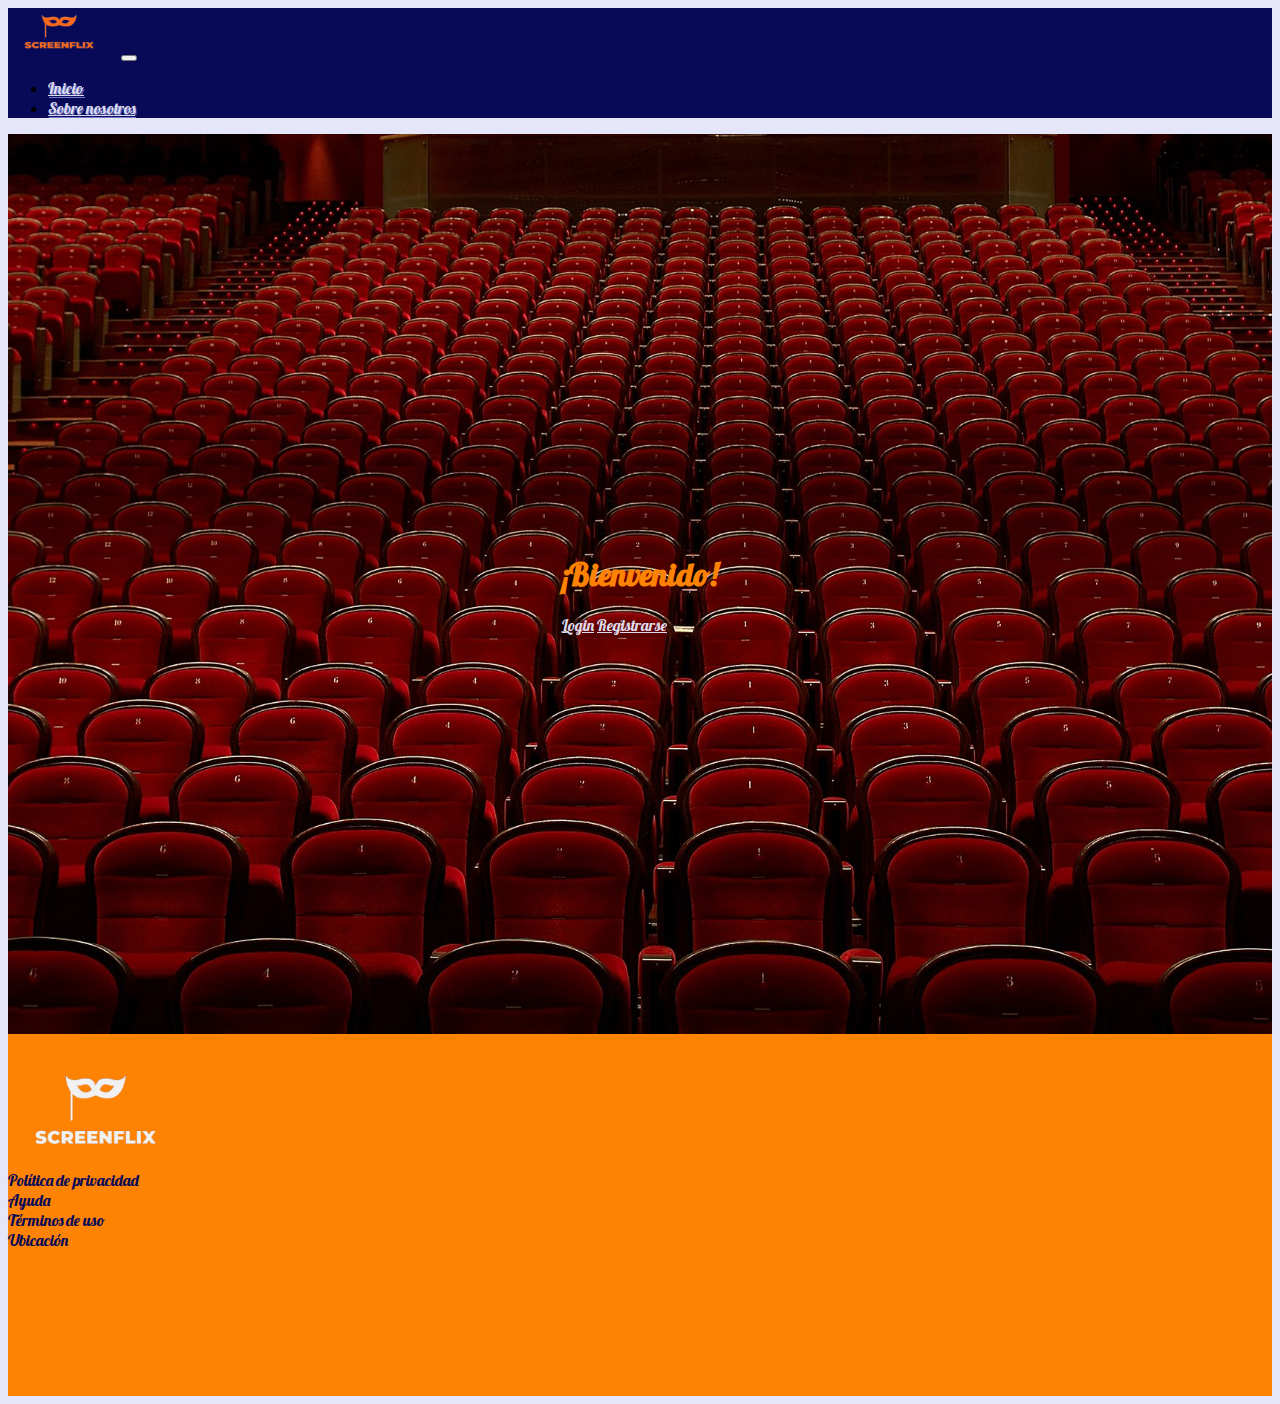
<file: index.html>
<!DOCTYPE html>
<html lang="en">

<head>
    <meta charset="UTF-8">
    <meta http-equiv="X-UA-Compatible" content="IE=edge">
    <meta name="viewport" content="width=device-width, initial-scale=1.0">
    <title>Pagina de Inicio</title>
    <link rel="stylesheet" href="/css/style.css">
    <link href="https://cdn.jsdelivr.net/npm/bootstrap@5.3.0/dist/css/bootstrap.min.css" rel="stylesheet" integrity="sha384-9ndCyUaIbzAi2FUVXJi0CjmCapSmO7SnpJef0486qhLnuZ2cdeRhO02iuK6FUUVM" crossorigin="anonymous">
    <link rel="preconnect" href="https://fonts.googleapis.com">
    <link rel="preconnect" href="https://fonts.gstatic.com" crossorigin>
    <link href="https://fonts.googleapis.com/css2?family=Abril+Fatface&family=Comic+Neue:wght@300&family=Dosis:wght@500&family=Exo:wght@300&family=Lato:wght@300&family=Lobster&display=swap" rel="stylesheet">

</head>

<body class="fuente-body">
    <header>
        <nav class="navbar navbar-expand-lg colorMenu fixed-top">
            <div class="container-fluid">
                <a class="navbar-brand" href="#"><img src="/img/logo.png" alt="" width="110px" height="50px"></a>
                <button class="navbar-toggler" type="button" data-bs-toggle="collapse" data-bs-target="#navbarSupportedContent" aria-controls="navbarSupportedContent" aria-expanded="false" aria-label="Toggle navigation">
          <span class="navbar-toggler-icon"></span>
        </button>
                <div class="collapse navbar-collapse" id="navbarSupportedContent">
                    <ul class="navbar-nav me-auto mb-2 mb-lg-0 justify-content-end">
                        <li class="nav-item linksMenuCentralUsuario ">
                            <a class="nav-link active fs-4 " style="color: #DBDBEB;" aria-current="page" href="../index.html">Inicio</a>
                        </li>
                        <li class="nav-item linksMenuCentralUsuario ">
                            <a class="nav-link fs-4" style="color: #DBDBEB;" href="./html/sobrenosotros.html">Sobre nosotros</a>
                        </li>
                    </ul>
                </div>
            </div>
        </nav>
    </header>
    <main>
        <div class="container-fluid jumbotron ">
            <div class="row ">
                <div class="col-sm-12 col-md-4 col-lg-10 ">
                    <h1 class="custom-color display-4 font-weight-bold colorTextoPagPrincipal">¡Bienvenido!</h1>
                    <div class="d-flex justify-content-center ">
                        <a id="loginBtn" class="cambiar-color-boton fs-2 btn-lg mr-3 mx-3" href="./html/login2.html" role="button">Login</a>
                        <a id="registerBtn" class="cambiar-color-boton fs-2 btn-lg mx-3" href="./html/registro.html" role="button">Registrarse</a>
                    </div>
                </div>
            </div>
        </div>
    </main>
    <footer class="detFooter fs-5 text-center">
        <div class="container-fluid">
            <div class="row justify-content-center">
                <div class="col-sm-12 col-md-2 col-lg-3 pt-4">
                    <img src="/img/logoColorLila.png" alt="" width="190px" height="120px">
                </div>
            </div>
            <div class="row justify-content-between pt-5 pb-5">
                <div class="col-sm-12 col-md-2 col-lg-2">
                    <a href="./html/error404.html" class="linkFooter">Política de privacidad</a>
                </div>
                <div class="col-sm-12 col-md-2 col-lg-2">
                    <a href="./html/error404.html" class="linkFooter">Ayuda</a>
                </div>
                <div class="col-sm-12 col-md-2 col-lg-2">
                    <a href="./html/error404.html" class="linkFooter">Términos de uso</a>
                </div>
                <div class="col-sm-12 col-md-2 col-lg-2">
                    <a href="https://goo.gl/maps/KCtNriVoH4WxpcAEA" class="linkFooter">Ubicación</a>
                </div>
            </div>
        </div>
    </footer>
    <script src="https://cdn.jsdelivr.net/npm/bootstrap@5.3.0/dist/js/bootstrap.bundle.min.js" integrity="sha384-geWF76RCwLtnZ8qwWowPQNguL3RmwHVBC9FhGdlKrxdiJJigb/j/68SIy3Te4Bkz" crossorigin="anonymous"></script>
    <script src="/js/arrayDePeliculas.js"></script>
</body>

</html>
</file>
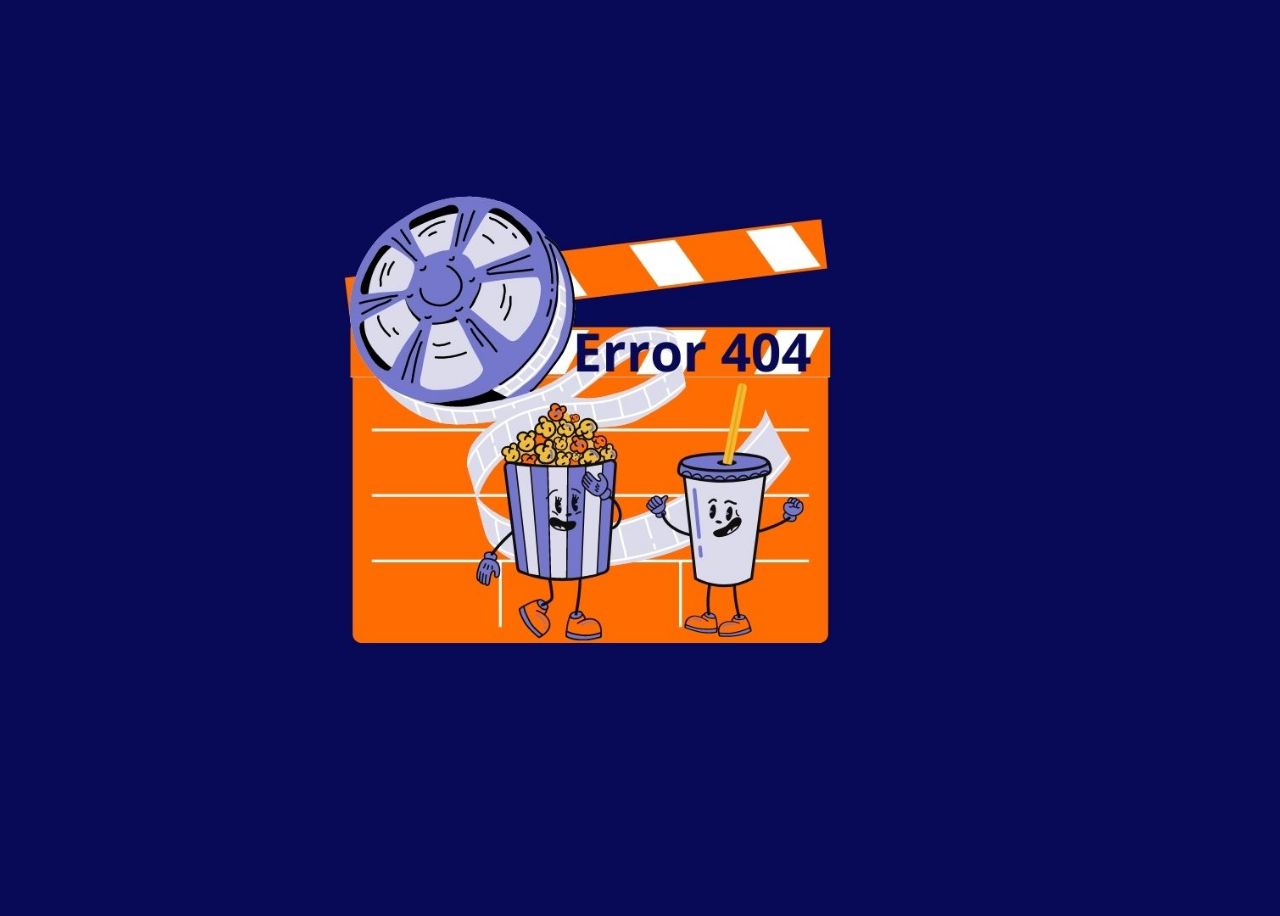
<file: html/error404.html>
<!DOCTYPE html>
<html lang="en">
    <head>
        <meta charset="UTF-8">
        <meta http-equiv="X-UA-Compatible" content="IE=edge">
        <meta name="viewport" content="width=device-width, initial-scale=1.0">
        <title>Error 404</title>
        <link rel="stylesheet" href="/css/style.css">
        <link href="https://cdn.jsdelivr.net/npm/bootstrap@5.3.0/dist/css/bootstrap.min.css" rel="stylesheet" integrity="sha384-9ndCyUaIbzAi2FUVXJi0CjmCapSmO7SnpJef0486qhLnuZ2cdeRhO02iuK6FUUVM" crossorigin="anonymous">
        <link rel="preconnect" href="https://fonts.googleapis.com">
        <link rel="preconnect" href="https://fonts.gstatic.com" crossorigin>
        <link href="https://fonts.googleapis.com/css2?family=Abril+Fatface&family=Comic+Neue:wght@300&family=Dosis:wght@500&family=Exo:wght@300&family=Lato:wght@300&family=Lobster&display=swap" rel="stylesheet">
    
    </head>
<body class="pagina404">
    
</body>
</html>
</file>
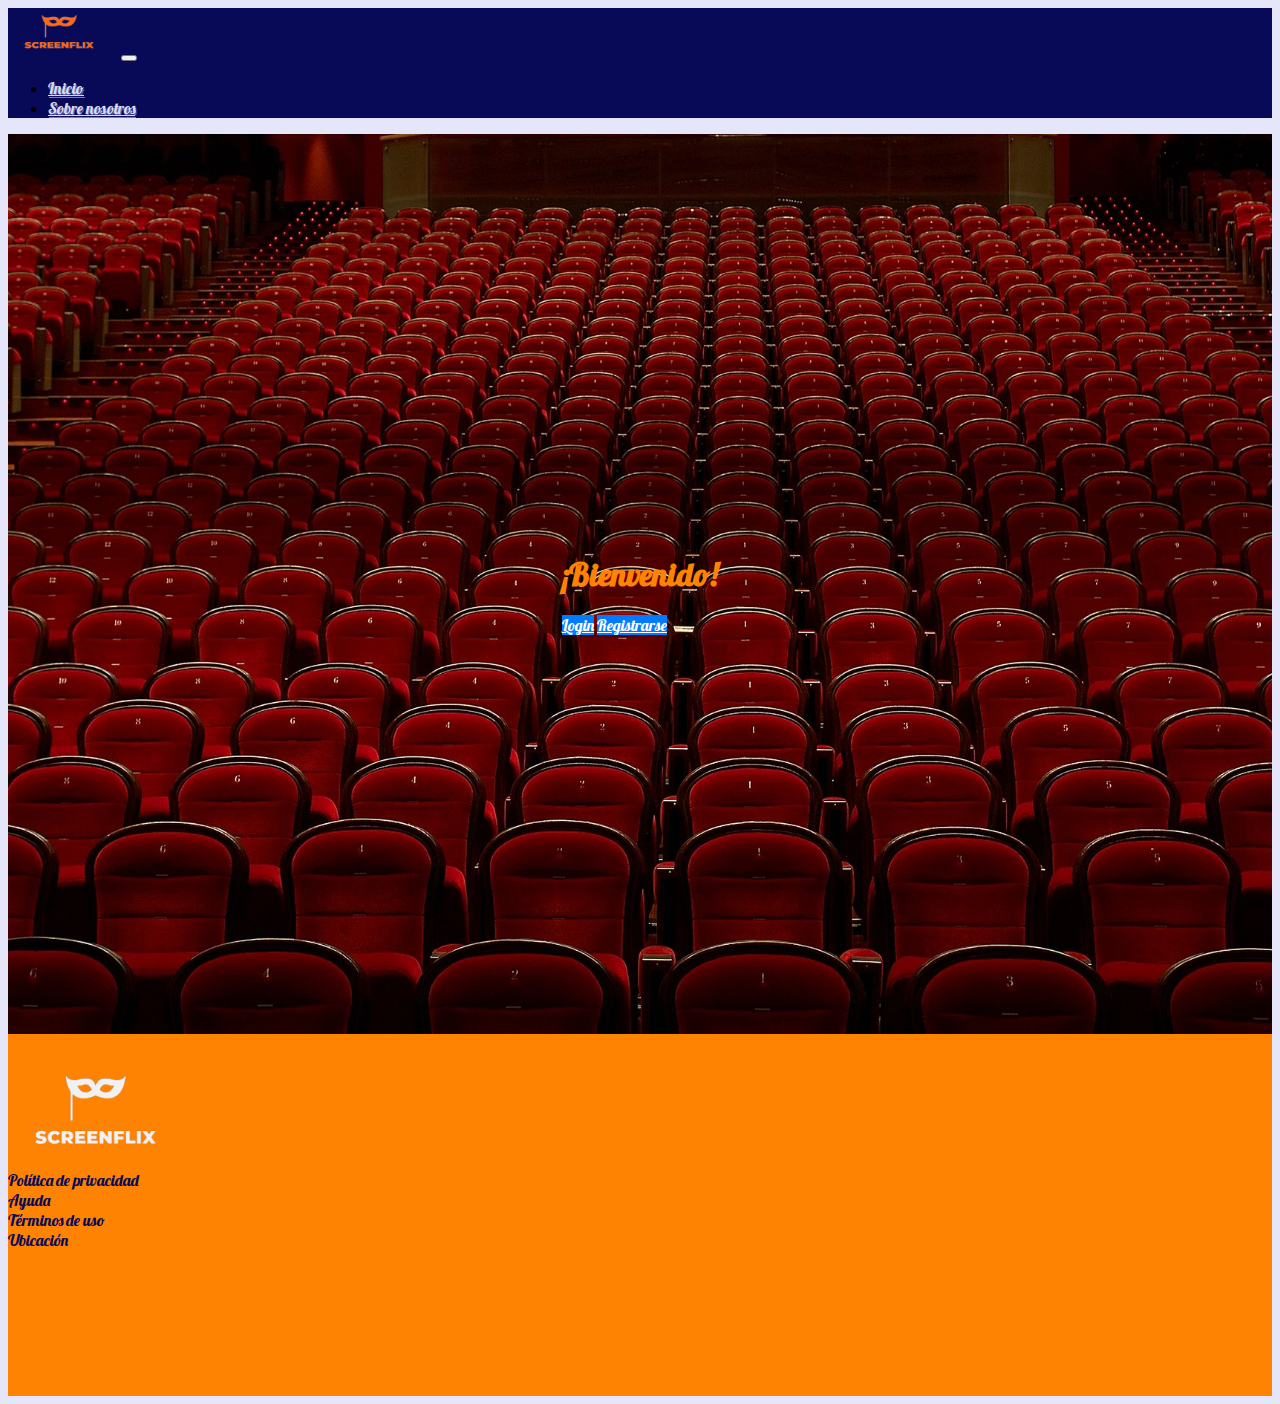
<file: html/paginaprin.html>
<!DOCTYPE html>
<html lang="en">
<head>
    <meta charset="UTF-8">
    <meta http-equiv="X-UA-Compatible" content="IE=edge">
    <meta name="viewport" content="width=device-width, initial-scale=1.0">
    <title>Prueba</title>
    <link rel="stylesheet" href="/css/style.css">
    <link href="https://cdn.jsdelivr.net/npm/bootstrap@5.3.0/dist/css/bootstrap.min.css" rel="stylesheet" integrity="sha384-9ndCyUaIbzAi2FUVXJi0CjmCapSmO7SnpJef0486qhLnuZ2cdeRhO02iuK6FUUVM" crossorigin="anonymous">
    <link rel="preconnect" href="https://fonts.googleapis.com">
<link rel="preconnect" href="https://fonts.gstatic.com" crossorigin>
<link href="https://fonts.googleapis.com/css2?family=Abril+Fatface&family=Comic+Neue:wght@300&family=Dosis:wght@500&family=Exo:wght@300&family=Lato:wght@300&family=Lobster&display=swap" rel="stylesheet">   

</head>
<body class="fuente-body">
  <header>
    <nav class="navbar navbar-expand-lg colorMenu fixed-top">
      <div class="container-fluid">
        <a class="navbar-brand" href="#"><img src="/img/logo.png" alt="" width="110px" height="50px"></a>
        <button class="navbar-toggler" type="button" data-bs-toggle="collapse" data-bs-target="#navbarSupportedContent" aria-controls="navbarSupportedContent" aria-expanded="false" aria-label="Toggle navigation">
          <span class="navbar-toggler-icon"></span>
        </button>
        <div class="collapse navbar-collapse" id="navbarSupportedContent">
          <ul class="navbar-nav me-auto mb-2 mb-lg-0 " >
            <li class="nav-item linksMenuCentralUsuario " >
              <a class="nav-link active fs-4 " style="color: #DBDBEB;" aria-current="page" href="#">Inicio</a>
            </li>
            <li class="nav-item linksMenuCentralUsuario ">
              <a class="nav-link fs-4"  style="color: #DBDBEB;" href="#">Sobre nosotros</a>
            </li>   
          </ul>
        </div>
      </div>
    </nav>
  </header>
  <main>
      <div class="container-fluid jumbotron ">
        <div class="row ">
          <div class="col-sm-12 col-md-4 col-lg-10 ">
            <h1 class="custom-color display-4 font-weight-bold colorTextoPagPrincipal">¡Bienvenido!</h1>
            <div class="d-flex justify-content-center ">
              <a id="loginBtn" class="btn btn-primary btn-lg mr-3 mx-3" href="login.html" role="button">Login</a>
              <a id="registerBtn" class="btn btn-primary btn-lg mx-3" href="./formulario/registro.html" role="button">Registrarse</a>
            </div>
          </div>
        </div>
      </div>
  </main>
  <footer class="detFooter fs-5 text-center" >
    <div class="container-fluid">
        <div class="row justify-content-center">
            <div class="col-sm-12 col-md-2 col-lg-3 pt-4">
                <img src="/img/logoColorLila.png" alt="" width="190px" height="120px">
            </div>
        </div>
        <div class="row justify-content-between pt-5 pb-5">
            <div class="col-sm-12 col-md-2 col-lg-2">
                <a href="http://" class="linkFooter">Política de privacidad</a>
            </div>
            <div class="col-sm-12 col-md-2 col-lg-2">
                <a href="http://" class="linkFooter">Ayuda</a>
            </div>
            <div class="col-sm-12 col-md-2 col-lg-2">
                <a href="http://" class="linkFooter">Términos de uso</a>
            </div>
            <div class="col-sm-12 col-md-2 col-lg-2">        
                    <a href="https://goo.gl/maps/KCtNriVoH4WxpcAEA" class="linkFooter">Ubicación</a>
            </div>   
        </div>
    </div>
  </footer>
  <script src="https://cdn.jsdelivr.net/npm/bootstrap@5.3.0/dist/js/bootstrap.bundle.min.js" integrity="sha384-geWF76RCwLtnZ8qwWowPQNguL3RmwHVBC9FhGdlKrxdiJJigb/j/68SIy3Te4Bkz" crossorigin="anonymous"></script>
  <script src=""></script>
</body>
</html>
</file>
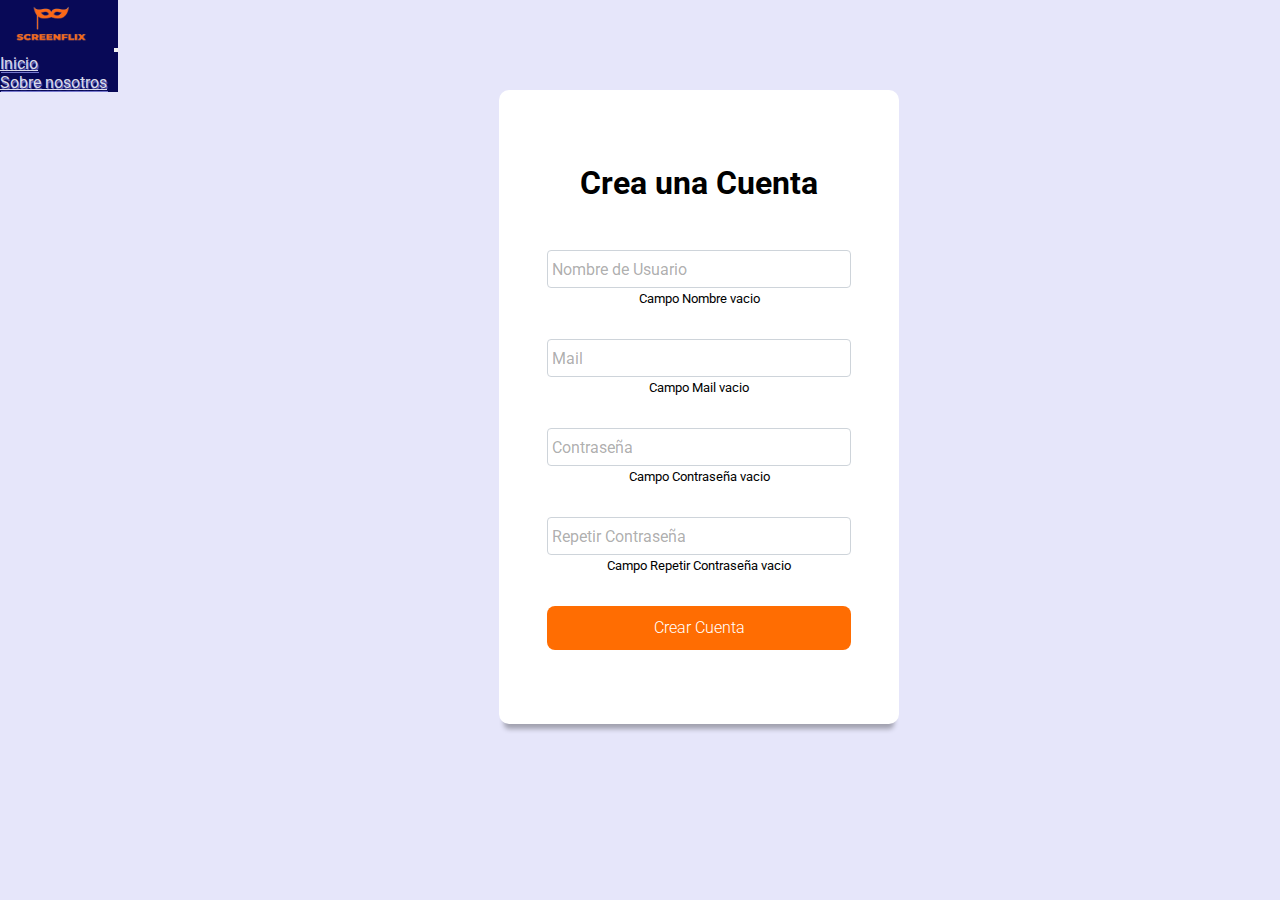
<file: html/registro.html>
<!DOCTYPE html>
<html lang="en">
<head>
    <meta charset="UTF-8">
    <meta http-equiv="X-UA-Compatible" content="IE=edge">
    <meta name="viewport" content="width=device-width, initial-scale=1.0">
    
    <link href="https://cdn.jsdelivr.net/npm/bootstrap@5.3.0/dist/css/bootstrap.min.css" rel="stylesheet" integrity="sha384-9ndCyUaIbzAi2FUVXJi0CjmCapSmO7SnpJef0486qhLnuZ2cdeRhO02iuK6FUUVM" crossorigin="anonymous">
    <link rel="stylesheet" href="/css/registro.css">
    <link rel="stylesheet" href="/css/style.css">
    <title>Registro</title>
</head>
<header>
    <nav class="navbar navbar-expand-lg colorMenu fixed-top">
      <div class="container-fluid">
        <a class="navbar-brand" href="#"><img src="/img/logo.png" alt="" width="110px" height="50px"></a>
        <button class="navbar-toggler" type="button" data-bs-toggle="collapse" data-bs-target="#navbarSupportedContent" aria-controls="navbarSupportedContent" aria-expanded="false" aria-label="Toggle navigation">
          <span class="navbar-toggler-icon"></span>
        </button>
        <div class="collapse navbar-collapse" id="navbarSupportedContent">
          <ul class="navbar-nav me-auto mb-2 mb-lg-0 " >
            <li class="nav-item linksMenuCentralUsuario " >
              <a class="nav-link active fs-4 " style="color: #DBDBEB;" aria-current="page" href="../index.html">Inicio</a>
            </li>
            <li class="nav-item linksMenuCentralUsuario ">
              <a class="nav-link fs-4"  style="color: #DBDBEB;" href="/html/sobrenosotros.html">Sobre nosotros</a>
            </li>   
          </ul>
        </div>
      </div>
    </nav>
  </header>
<body>
    <form class="form">
        <h2 class="form_tittle">Crea una Cuenta</h2>

        <div class="form_container">
            <div class="form_group form-floating mb-3">
                <input type="text" class="form-control" id="inputUser" name="username" placeholder=" ">
                <div id="msgErrorName" class="form-text text-danger"> <small>Campo Nombre vacio</small> </div>
                <label class="form_label" for="floatingInput">Nombre de Usuario</label>
                <span class="form_line"></span>
                
            </div>
            <div class="form_group form-floating mb-3">
                <input type="text" class="form-control" id="mailUser" name="usermail" placeholder=" ">
                <div id="msgErrorMail" class="form-text text-danger"> <small>Campo Mail vacio</small> </div>
                <label class="form_label" for="floatingInput">Mail</label>
                <span class="form_line"></span>
                
            </div>
            <div class="form_group form-floating mb-3">
                <input type="password" class="form-control" id="passUser" name="pass" placeholder=" ">
                <div id="msgErrorPass" class="form-text text-danger"> <small>Campo Contraseña vacio</small> </div>
                <label for="floatingPassword" class="form_label" >Contraseña</label>
                <span class="form_line"></span>
                
            </div>
            <div class="form_group form-floating mb-3">
                <input type="password" class="form-control" id="repeatPassUser" name="repeatPass" placeholder=" ">
                <div id="msgErrorRepeat" class="form-text text-danger"> <small>Campo Repetir Contraseña vacio</small> </div>
                <label for="floatingPassword" class="form_label" >Repetir Contraseña</label>
                <span class="form_line"></span>
                
            </div>

            <input type="button" id="createUser" class="form_submit" value="Crear Cuenta">

        </div>

    </form>
    
    <script src="/js/arrayDePeliculas.js" ></script>
    <script src="/js/registro.js"></script>
    
    <script src="https://cdn.jsdelivr.net/npm/bootstrap@5.3.0/dist/js/bootstrap.bundle.min.js" integrity="sha384-geWF76RCwLtnZ8qwWowPQNguL3RmwHVBC9FhGdlKrxdiJJigb/j/68SIy3Te4Bkz" crossorigin="anonymous"></script>
    
</body>
</html>
</file>
<file: css/style.css>
.detFooter {
    height: 350px;
    padding-top: 12px;
    background-color: black;
    margin-top: auto;
}

.linksMenuCentralUsuario {
    text-shadow: 1px 2px 1px #7577CD;
    ;
}

.linksMenuCentralUsuario:hover {
    background: #FF6D02;
    border-radius: 10px;
}

.main-color-login{
    background: #7577CD;
}
.colorTextoSobreNosotros{
    text-shadow: 1px 2px 2px #080957; 
    color: #FF6D02;
}

.fondoMainUsuario {
    background-image: url('https://enterados.pe/wp-content/uploads/2020/12/cine-clasico.jpg');
    background-repeat: no-repeat;
    background-size: cover;
    margin-top: 56px;
}

.mainVistaUsuario {
    margin-top: 55px;
    background: #DBDBEB;
}
.mainSobreNosotros{
    padding-top: 140px;
}

.fuente-body {
    font-family: 'Abril Fatface', cursive;
    font-family: 'Comic Neue', cursive;
    font-family: 'Dosis', sans-serif;
    font-family: 'Exo', sans-serif;
    font-family: 'Lato', sans-serif;
    font-family: 'Lobster', cursive;
    display: flex;
flex-direction: column;
min-height: 100vh;
}

.recomendaciones {
    height: 270px;
    width: 10px;
}

.recomendacionesListas {
    height: 270px;
}

.colorTextoUsuario {
    color: #080957;
}

.textoCardsUsuario {
    color: #1C82AD;
}

.colorMenu {
    background: #080957;
}

.detFooter {
    background: #FF8303;
}

.color-botones {
    background-color: #7577CD;
}

.estiloPelicula {
    background: #DBDBEB;
    padding-top: 200px;
}

.estiloListaUsuario {
    padding-top: 180px;
}

.fondoMainUsuarioLogueado {
    background: #7577CD;
}

.linkFooter {
    text-decoration: none;
    color: #080957;
}

/* Código evelin */

.team-section {
    padding: 80px 0;
    text-align: center;
}

.team-member {
    margin-bottom: 30px;
}

.team-member img {
    width: 200px;
    height: 200px;
    border-radius: 50%;
    object-fit: cover;
    object-position: center;
    margin-bottom: 15px;
}

.team-member h3 {
    font-size: 20px;
    font-weight: bold;
}

.form-control.error {
    border: 1px solid red;
    box-shadow: 0 0 5px rgba(255, 0, 0, 0.5);
}

.error-message {
    color: red;
    font-size: 12px;
    margin-top: 5px;
}

.form-group {
    position: relative;
    margin-bottom: 1.5rem;
}

.form-control {
    width: 100%;
    padding: 0.375rem 0.75rem;
    font-size: 1rem;
    line-height: 1.5;
    border: 1px solid #ced4da;
    border-radius: 0.25rem;
    transition: border-color 0.15s ease-in-out, box-shadow 0.15s ease-in-out;
}

.form-control.error {
    border-color: red;
    box-shadow: 0 0 0 0.2rem rgba(255, 0, 0, 0.25);
}

.form-text {
    color: red;
    font-size: 0.875rem;
}

.btn-primary {
    color: #fff;
    background-color: #007bff;
    border-color: #007bff;
}

.btn-primary:hover {
    color: #fff;
    background-color: #0069d9;
    border-color: #0062cc;
}

.float-left {
    float: left;
}

.mt-3 {
    margin-top: 1rem;
}

body {
    background-color: #e6e6fa;
}

.container {
    max-width: 400px;
    margin: 0 auto;
    padding: 20px;
    background-color: #fff;
    border: 1px solid #ccc;
    box-shadow: 0 2px 5px rgba(0, 0, 0, 0.3);
}

.form-group {
    position: relative;
    margin-bottom: 1.5rem;
}

.form-control {
    width: 100%;
    padding: 0.375rem 0.75rem;
    font-size: 1rem;
    line-height: 1.5;
    border: 1px solid #ced4da;
    border-radius: 0.25rem;
    transition: border-color 0.15s ease-in-out, box-shadow 0.15s ease-in-out;
}

.form-control.error {
    border-color: red;
    box-shadow: 0 0 0 0.2rem rgba(255, 0, 0, 0.25);
}

.form-text {
    color: red;
    font-size: 0.875rem;
}

 .btn-primary {
    color: #fff;
    background-color: #007bff;
    border-color: #007bff;
}

.btn-primary:hover {
    color: #fff;
    background-color: #0069d9;
    border-color: #0062cc;
} 

.form-group.error .form-control {
    border-color: red;
    box-shadow: 0 0 0 0.2rem rgba(255, 0, 0, 0.25);
}

.form-group.error .form-text {
    color: red;
    font-size: 0.875rem;
}

#result.error {
    color: red;
    font-size: 0.875rem;
}


.jumbotron {
    background-image: url("../img/imgpagprin.jpg");
    background-size: cover;
    background-position: center;
    height: 100vh;
    display: flex;
    flex-direction: column;
    align-items: center;
    justify-content: center;
}
.colorTextoPagPrincipal{
    color: #FF8303;
}

.cambiar-color-boton{
    color: #DBDBEB;
}
.pagina404{
    
    background-image: url("../img/error404.jpg");
    background-size: cover;
    background-position: center;
    height: 100vh;
    justify-content: center;
    align-items: center;
    
}
.colorContenedorLogin{
    
    background: #DBDBEB;
}
.margenMainLogin{
    padding-top: 200px;
}
.colorBotonLogin{
    background: #FF8303;
    color: #FF8303;
}
.margenAdmin{
    padding-top: 78px;
}
.estiloMainCarrito{
    padding-top: 120px;
}
</file>
<file: css/registro.css>
@import url('https://fonts.googleapis.com/css2?family=Roboto:wght@300;400;700&display=swap');
*{
    margin: 0;
    padding: 0;
    box-sizing: border-box;
}

body{
    font-family: 'Roboto', sans-serif;
   background-color: #7577CD;
    display: flex;
    min-height: 100vh;
}

.form{
    background-color: white;
    margin: auto;
    width: 90%;
    max-width: 400px;
    padding: 4.6em 3em;
    border-radius: 10px;
    box-shadow: 0 10px 5px -5px rgb(0 0 0 / 30%);
    text-align: center;
    margin-top: 90px;
}

.form_tittle{
    font-size: 2rem;
    margin-bottom: .5em;
}

.form_container{
    margin-top: 3em;
    display: grid;
    gap: 2em;
}

.form_group{
    position: relative;
    --color: #5757577e;

}

.form-control{
    width: 100%;
    background-color: none;
    color: #706c6c;
    font-size: 1rem;
    padding: .6em .3em;
    border: none;
    outline: none;
    border-bottom: 1px solid var(--color);
    font-family: 'Roboto', sans-serif;
}

.form_input:focus + .form_label,
.form_input:not(:placeholder-shown) + .form_label{
    transform: translateY(-12px) scale(.7);
    transform-origin: left top;
}

.form_label{
    color: var(--color);
    cursor: pointer;
    position: absolute;
    top: 0;
    left: 5px;
    transform: translateY(10px);
    transition: transform .5s ,color .3s;
}

.form_submit{
    background: #ff6d02;
    color: white;
    font-family: 'Roboto', sans-serif;
    font-weight: 300;
    font-size: 1rem;
    padding: .8em 0;
    border: none;
    border-radius: .5em;
    cursor: pointer;
}

@media (max-width:425px){
    .form_tittle{
        font-size: 1.8rem;
    }
}
</file>
